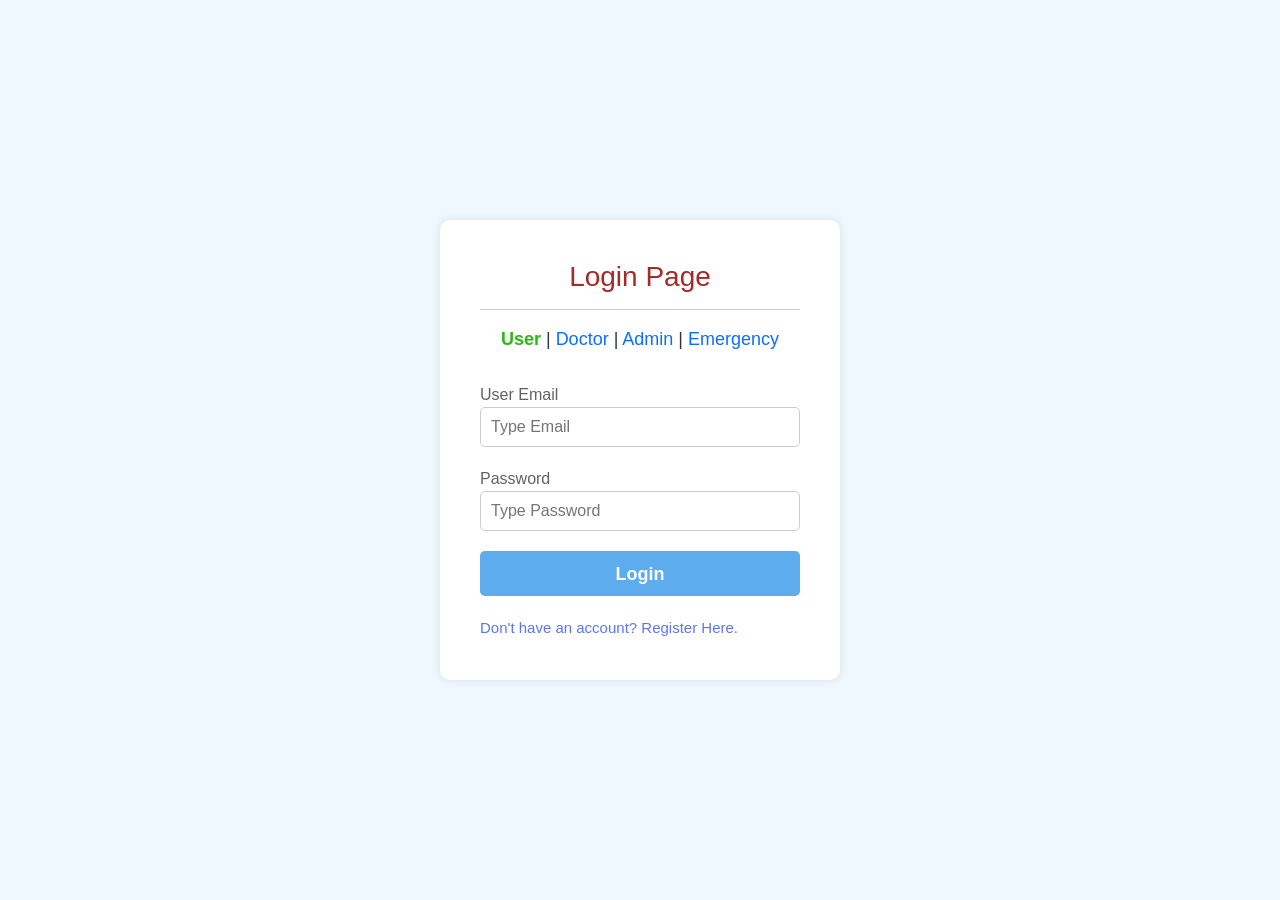
<file: index.html>
<!DOCTYPE html>
<html lang="en">
<head>
    <meta charset="UTF-8">
    <meta http-equiv="X-UA-Compatible" content="IE-edge">
    <meta name="viewport" content="width=device-width, initial-scale=1.0">
    <title>HealthCare Xpress</title>

    <!--bootstrap css-->
    <link rel="stylesheet" href="css/css/bootstrap.min.css">

    <!--style css-->
    <link rel="stylesheet" href="css/css/style.css">
    
</head>
<body>

    <div class="wrapper login-wrapper">
        <section>
            <center>
                <h3 style="color: brown;">Login Page</h3><hr>
                <header style="font-weight: lighter; font-size: 18px;">
                    <a href="index.html" style="text-decoration: none; font-weight: bold; color: rgb(46, 185, 18);">User</a>  |  <a href="doctor_login.html" style="text-decoration: none;">Doctor</a> | <a href="admin_login.html" style="text-decoration: none;">Admin</a> | <a href="emergency_login.html" style="text-decoration: none;">Emergency</a> 
                </header>
            </center>
            <!-- Login form starts -->
            <form action="login_validation.php" class="form" method="post">
                
                <div class="field input">
                    <label for="email">User Email</label>
                    <input type="email" id="email" name="email" placeholder="Type Email" required>
                </div>

                <div class="field input">
                    <label for="password">Password</label>
                    <input type="password" id="password" name="password" placeholder="Type Password " required>
                </div>

                <div class="field button">
                    <input type="submit" name="submit" value="Login">
                </div>
                
                <div class="register">
                    <a href="register.html" class="Link">Don't have an account? Register Here.</a>
                </div>
            </form>
            <!-- Login form ends -->

        </section>
    </div>
    
    
</body>

</html>
</file>
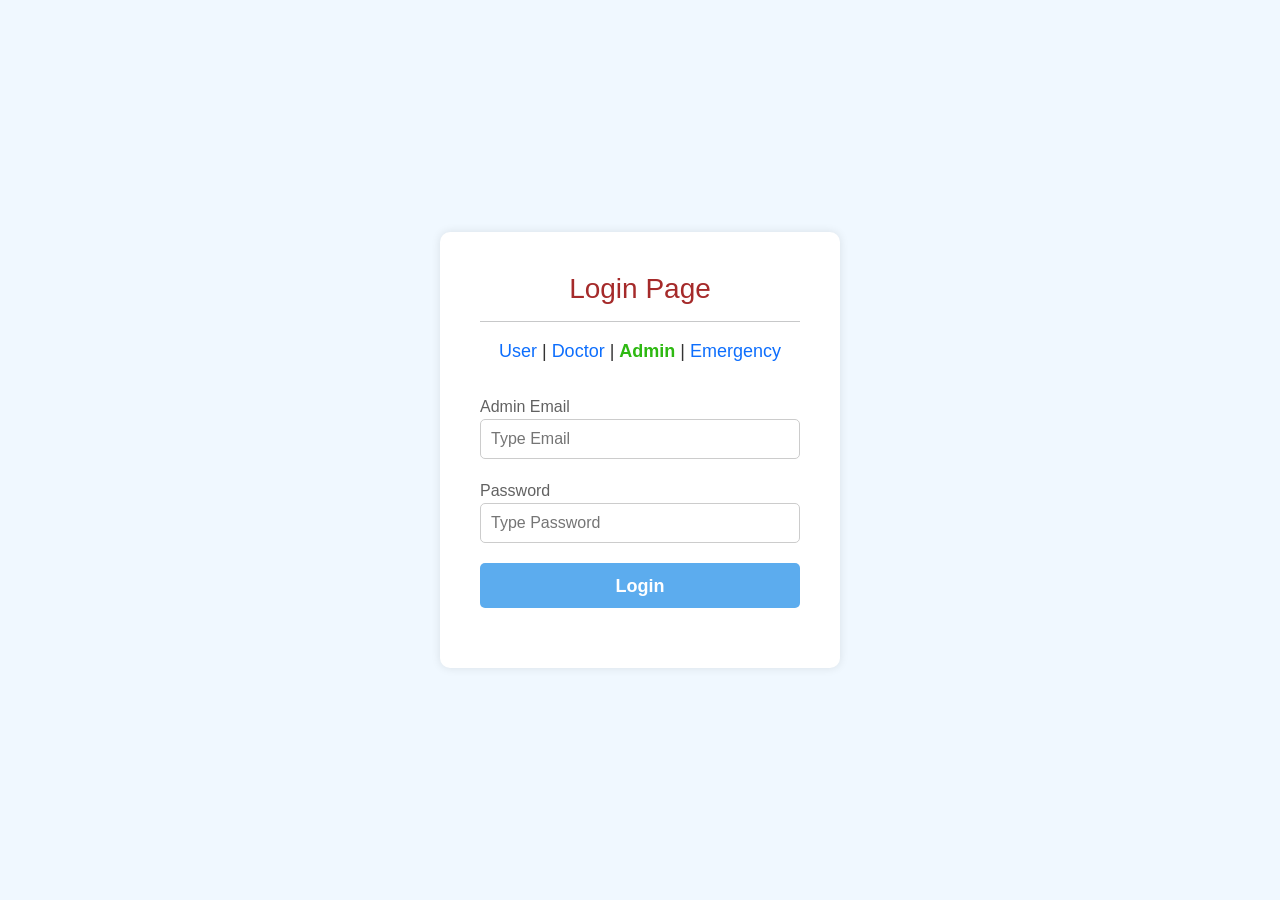
<file: admin_login.html>
<!DOCTYPE html>
<html lang="en">
<head>
    <meta charset="UTF-8">
    <meta http-equiv="X-UA-Compatible" content="IE-edge">
    <meta name="viewport" content="width=device-width, initial-scale=1.0">
    <title>HealthCare Xpress</title>

    <!--bootstrap css-->
    <link rel="stylesheet" href="css/css/bootstrap.min.css">

    <!--style css-->
    <link rel="stylesheet" href="css/css/style.css">

</head>
<body>

    <div class="wrapper login-wrapper">
        <section>
            <center>
                <h3 style="color: brown;">Login Page</h3><hr>
                <header style="font-weight: lighter; font-size: 18px;">
                    <a href="index.html" style="text-decoration: none;">User</a>  |  <a href="doctor_login.html" style="text-decoration: none;">Doctor</a> | <a href="admin_login.html" style="text-decoration: none; font-weight: bold; color: rgb(46, 185, 18);">Admin</a> | <a href="emergency_login.html" style="text-decoration: none;">Emergency</a> 
                </header>
            </center>
            <!-- Login form starts -->
            <form action="admin_validation.php" class="form" method="post">
                <div class="field input">
                    <label for="email">Admin Email</label>
                    <input type="email" id="email" name="email" placeholder="Type Email" required>
                </div>
                <div class="field input">
                    <label for="password">Password</label>
                    <input type="password" id="password" name="password" placeholder="Type Password " required>
                </div>
                <div class="field button">
                    <input type="submit" name="submit" value="Login">
                </div>
                
            </form>
            <!-- Login form ends -->

        </section>
    </div>
    
</body>

</html>
</file>
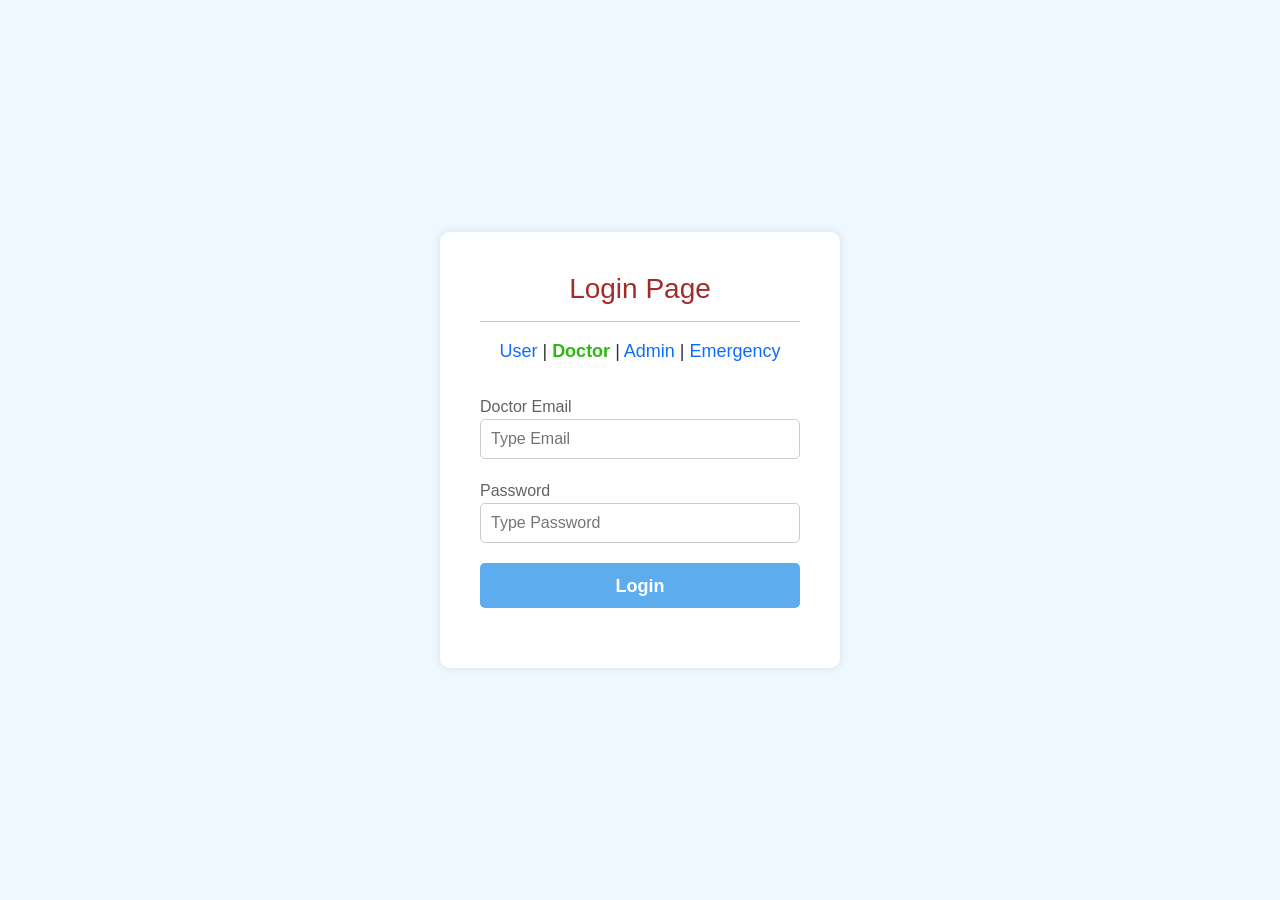
<file: doctor_login.html>
<!DOCTYPE html>
<html lang="en">
<head>
    <meta charset="UTF-8">
    <meta http-equiv="X-UA-Compatible" content="IE-edge">
    <meta name="viewport" content="width=device-width, initial-scale=1.0">
    <title>HealthCare Xpress</title>

    <!--bootstrap css-->
    <link rel="stylesheet" href="css/css/bootstrap.min.css">

    <!--style css-->
    <link rel="stylesheet" href="css/css/style.css">

</head>
<body>

    <div class="wrapper login-wrapper">
        <section>
            <center>
                <h3 style="color: brown;">Login Page</h3><hr>
                <header style="font-weight: lighter; font-size: 18px;">
                    <a href="index.html" style="text-decoration: none; ">User</a>  |  <a href="doctor_login.html" style="text-decoration: none; font-weight: bold; color: rgb(46, 185, 18);">Doctor</a> | <a href="admin_login.html" style="text-decoration: none;">Admin</a> | <a href="emergency_login.html" style="text-decoration: none;">Emergency</a> 
                </header>
            </center>
            <!-- Login form starts -->
            <form action="doctor_validation.php" class="form" method="post">
                <div class="field input">
                    <label for="email">Doctor Email</label>
                    <input type="email" id="email" name="email" placeholder="Type Email" required>
                </div>
                <div class="field input">
                    <label for="password">Password</label>
                    <input type="password" id="password" name="password" placeholder="Type Password " required>
                </div>
                <div class="field button">
                    <input type="submit" name="submit" value="Login">
                </div>
                
            </form>
            <!-- Login form ends -->

        </section>
    </div>
    
</body>

</html>
</file>
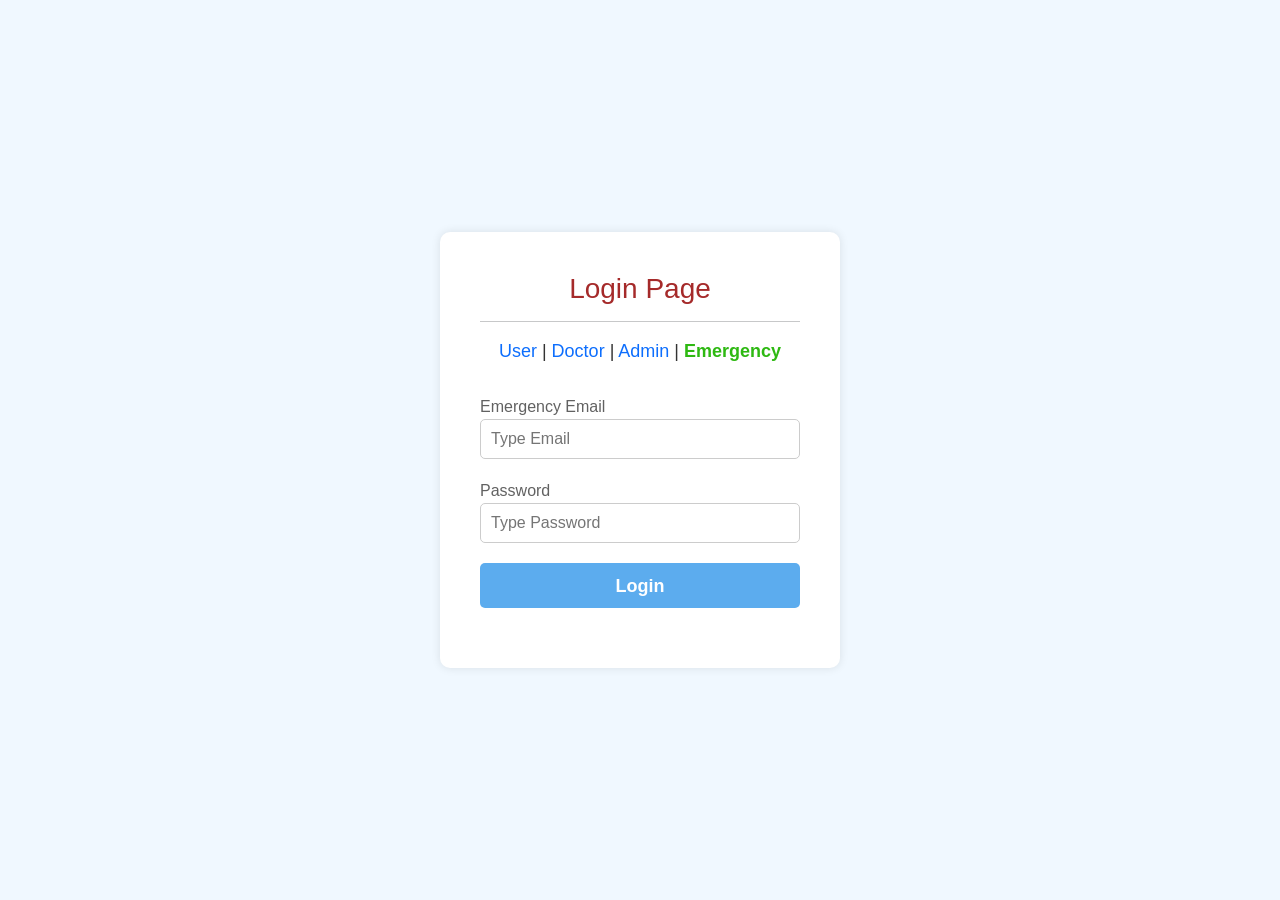
<file: emergency_login.html>
<!DOCTYPE html>
<html lang="en">
<head>
    <meta charset="UTF-8">
    <meta http-equiv="X-UA-Compatible" content="IE-edge">
    <meta name="viewport" content="width=device-width, initial-scale=1.0">
    <title>HealthCare Xpress</title>

    <!--bootstrap css-->
    <link rel="stylesheet" href="css/css/bootstrap.min.css">

    <!--style css-->
    <link rel="stylesheet" href="css/css/style.css">

</head>
<body>

    <div class="wrapper login-wrapper">
        <section>
            <center>
                <h3 style="color: brown;">Login Page</h3><hr>
                <header style="font-weight: lighter; font-size: 18px;">
                    <a href="index.html" style="text-decoration: none; ">User</a>  |  <a href="doctor_login.html" style="text-decoration: none; ">Doctor</a> | <a href="admin_login.html" style="text-decoration: none;">Admin</a> | <a href="emergency_login.html" style="text-decoration: none; font-weight: bold; color: rgb(46, 185, 18);">Emergency</a> 
                </header>
            </center>
            <!-- Login form starts -->
            <form action="emergency_validation.php" class="form" method="post">
                <div class="field input">
                    <label for="email">Emergency Email</label>
                    <input type="email" id="email" name="email" placeholder="Type Email" required>
                </div>
                <div class="field input">
                    <label for="password">Password</label>
                    <input type="password" id="password" name="password" placeholder="Type Password " required>
                </div>
                <div class="field button">
                    <input type="submit" name="submit" value="Login">
                </div>
                
            </form>
            <!-- Login form ends -->

        </section>
    </div>
    
</body>

</html>
</file>
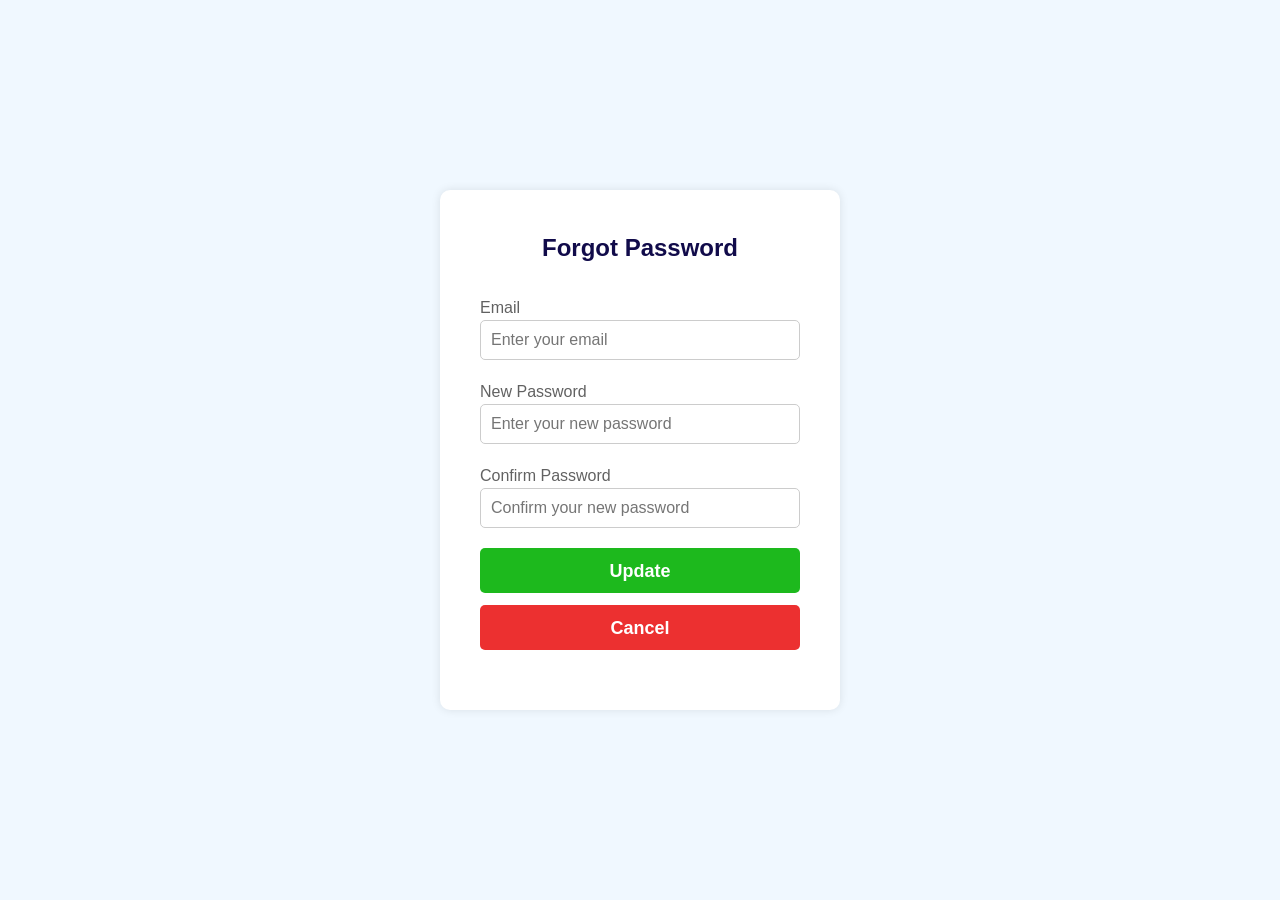
<file: Forgot Password.html>
<!DOCTYPE html>
<html lang="en">
<head>
    <meta charset="UTF-8">
    <meta http-equiv="X-UA-Compatible" content="IE=edge">
    <meta name="viewport" content="width=device-width, initial-scale=1.0">
    <title>Forgot Password - HealthCare Xpress</title>

    <!-- Bootstrap CSS -->
    <link rel="stylesheet" href="css/css/bootstrap.min.css">

    <!-- Custom CSS -->
    <link rel="stylesheet" href="css/css/style.css">
</head>
<body>

    <div class="wrapper forgot-password-wrapper">
        <section>
            <center>
                <header>
                    Forgot Password
                </header>
            </center>
            <!-- Forgot Password form starts -->
            <form action="" class="form" method="post">
                <div class="field input">
                    <label for="email">Email</label>
                    <input type="email" id="email" name="email" placeholder="Enter your email" required>
                </div>
                <div class="field input">
                    <label for="new_password">New Password</label>
                    <input type="password" id="new_password" name="new_password" placeholder="Enter your new password" required>
                </div>
                <div class="field input">
                    <label for="confirm_password">Confirm Password</label>
                    <input type="password" id="confirm_password" name="confirm_password" placeholder="Confirm your new password" required>
                </div>
                <div class="field button">
                    <input style="background-color: rgb(29, 185, 29);" type="submit" name="update" value="Update">
                    <input style="margin-top: 4%; background-color: rgb(236, 48, 48)" type="button" value="Cancel" onclick="window.location.href='index.html'">
                </div>
            </form>

        </section>
    </div>


</body>
</html>
</file>
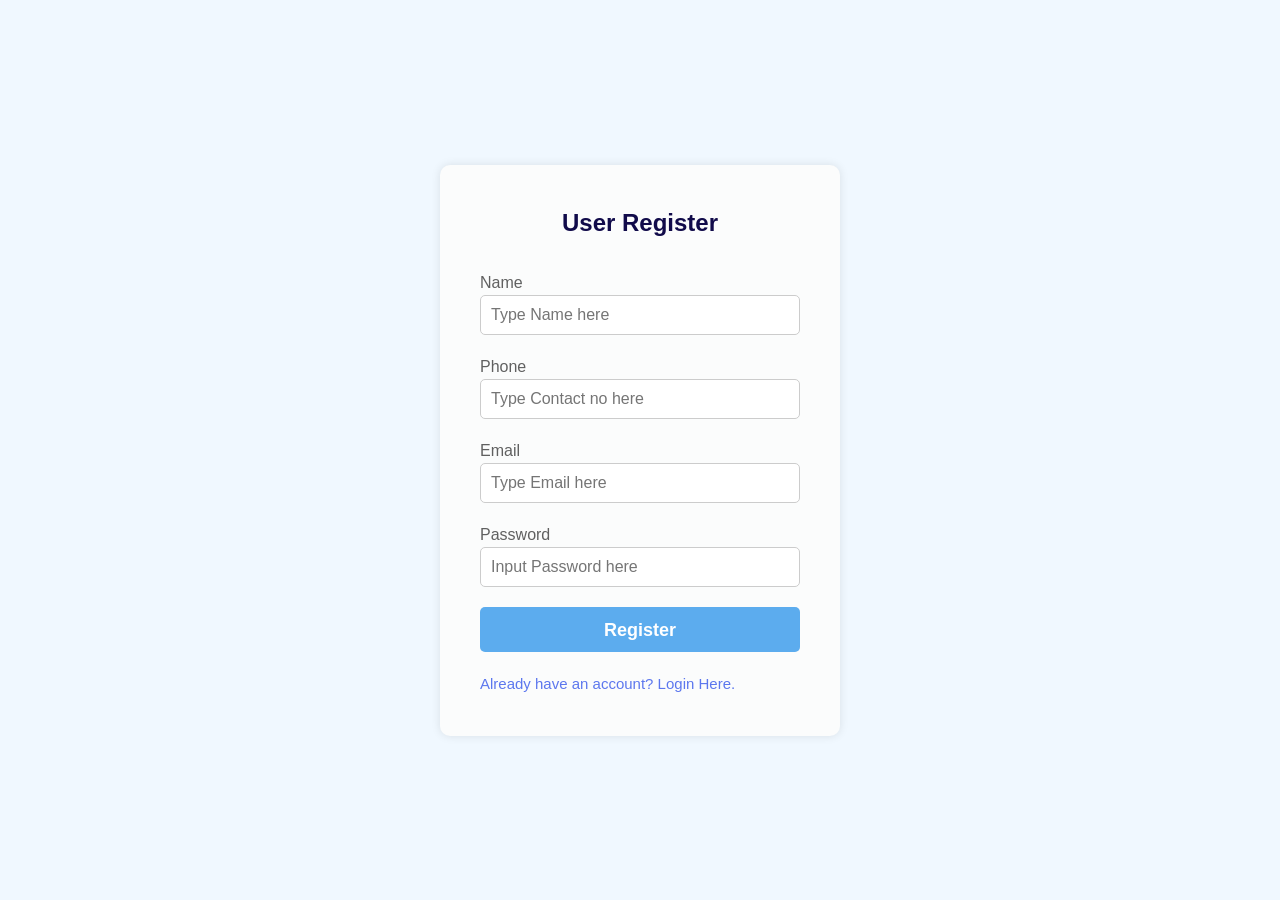
<file: register.html>
<!DOCTYPE html>
<html lang="en">
<head>
    <meta charset="UTF-8">
    <meta http-equiv="X-UA-Compatible" content="IE-edge">
    <meta name="viewport" content="width=device-width, initial-scale=1.0">
    <title>HealthCare Xpress</title>

    <!--bootstrap css-->
    <link rel="stylesheet" href="css/css/bootstrap.min.css">

    <!--style css-->
    <link rel="stylesheet" href="css/css/style.css">

</head>
<body>

    <div class="wrapper register-wrapper">
        <section>
            <center>
                <header>
                    User Register 
                </header>
            </center>
            <!-- Register form starts -->
            <form action="validation.php" class="form" method="post">
                <div class="field input">
                    <label for="name">Name</label>
                    <input type="name" id="name" name="name" placeholder="Type Name here" required> 
                </div>

                <div class="field input">
                    <label for="phone">Phone</label>
                    <input type="phone" id="phone" name="phone" placeholder="Type Contact no here" required> 
                </div>

                <div class="field input">
                    <label for="email">Email</label>
                    <input type="email" id="email" name="email" placeholder="Type Email here" required> 
                </div>

                <div class="field input">
                    <label for="password">Password</label>
                    <input type="password" id="password" name="password" placeholder="Input Password here" required>
                </div>
                
                <div class="field button">
                    <input type="submit" name="submit" value="Register">
                </div>
            </form>
            <!-- Register form ends -->
            <div class="login">
                <a href="index.html" class="Link">Already have an account? Login Here.</a>
            </div>
        </section>
    </div>

    
</body>
</html>
</file>
<file: css/css/style.css>
* {
    margin: 0;
    padding: 0;
    box-sizing: border-box;
    font-family: 'Poppins', sans-serif;
}

body {
    display: flex;
    align-items: center;
    justify-content: center;
    min-height: 100vh;
    background-color: #f0f8ff; /* Light blue background color */
    
}

.wrapper {
    background-color: #fff; /* White background for the form */
    width: 400px;
    border-radius: 10px;
    box-shadow: 0 0 10px rgba(0, 0, 0, 0.1);
    padding: 40px;
}

header {
    font-size: 24px;
    font-weight: 600;
    text-align: center;
    margin-bottom: 30px;
    color: #110b4a; /* Dark blue color for the header */
}

.form .field {
    margin-bottom: 20px;
}

.form .field label {
    font-size: 16px;
    color: #0000009e; /* Dark gray color for labels */
}

.form .field input {
    width: 100%;
    height: 40px;
    font-size: 16px;
    padding: 10px;
    border: 1px solid #ccc;
    border-radius: 5px;
    transition: border-color 0.3s ease;
}

.form .field input:focus {
    outline: none;
    border-color: #5cacee; /* Light blue color when input is focused */
}

.form .button input {
    width: 100%;
    height: 45px;
    border: none;
    font-size: 18px;
    font-weight: bold;
    background-color: #5cacee; /* Light blue background color for the button */
    color: #fff; /* White color for button text */
    border-radius: 5px;
    cursor: pointer;
    transition: background-color 0.3s ease;
}

.form .button input:hover {
    background-color: #4899d1; /* Darker blue color on button hover */
}

.register-wrapper {
    background-color: #fbfcfc; /* Light blue background for register form */
}

.register-wrapper header {
    color: #110b4a; /* Dark blue color for register form header */
}

.login-wrapper {
    background-color: #fff; /* White background for login form */
}

.login-wrapper header {
    color: #333; /* Dark gray color for login form header */
}

.Link {
    text-decoration: none;
    color: #5c77ee;
    font-size: 15px;
    
    margin: 10px 0;
}
</file>
